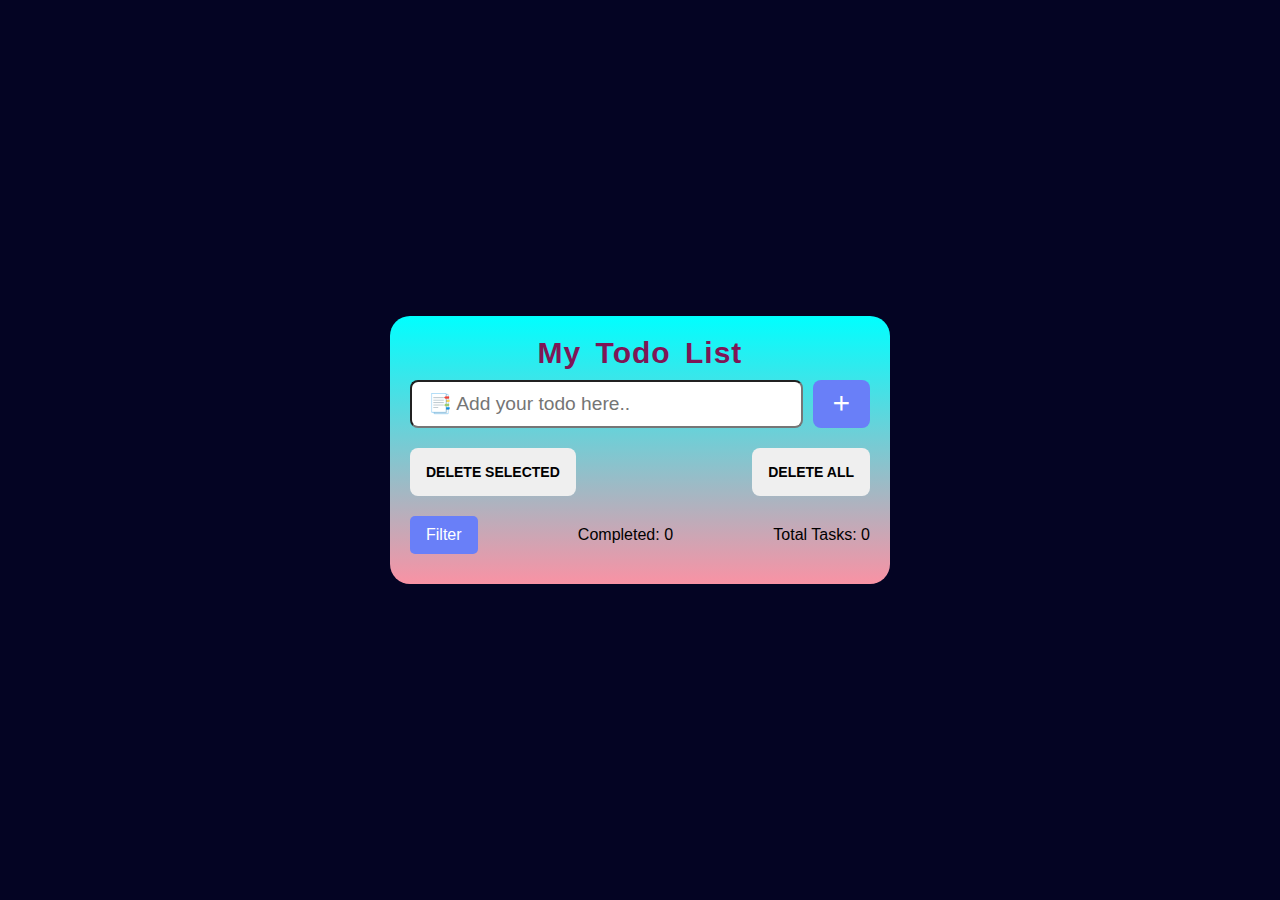
<file: To Do/index.html>
<!DOCTYPE html>
<html lang="en" data-theme="bumblebee">

<head>
    <meta charset="UTF-8">
    <meta http-equiv="X-UA-Compatible" content="IE=edge">
    <meta name="viewport" content="width=device-width, initial-scale=1.0">
    <!-- css -->
    <link rel="stylesheet" href="style.css">
    <!--Icons-->
    <link href='https://unpkg.com/boxicons@2.1.2/css/boxicons.min.css' rel='stylesheet'>

    <title>To Do list</title>
</head>

<body>



    <!-- main todo container -->
    <div class="container">
        <!-- header that has input and add button -->
        <header>
            <h1> My Todo List</h1>

            <div class="input-section">
                <input id="todo-input" type="text" placeholder="📑 Add your todo here.."
                    class="input w-full max-w-xs" />
                <button id="add-button" class="btn btn-add ">
                    <i class="bx bx-plus bx-sm"></i>
                </button>
            </div>
        </header>

        <!-- delete buttons -->

        <div class="todos-filter">

            <button id="delete-selected" class="btn btn-ghost delete-selected-btn">
                Delete Selected
            </button>
            <button id="delete-all" class="btn btn-ghost delete-all-btn">
                Delete All
            </button>
        </div>


        <!-- this is the dynamic content which dds ups all the todos -->
        <ul id="all-todos" class="todos-list">

        </ul>


        <!-- dropdown throgh which we can apply filters -->
        <div class="filters">
            <div class="dropdown">
                <button class="dropbtn">Filter</button>
                <div class="dropdown-content">
                    <a href="#" id="all">All</a>
                    <a href="#" id="rem">Pending</a>
                    <a href="#" id="com">Completed</a>
                </div>
            </div>

            <!-- value showing completed task and all -->
            <div class="completed-task">
                <p>Completed: <span id="c-count">0</span></p>
            </div>
            <div class="remaining-task">
                <p>Total Tasks: <span id="r-count">0</span></p>
            </div>
        </div>
    </div>

    <!-- JS -->
    <script src="js.js"></script>

</body>

</html>
</file>
<file: To Do/style.css>
@import url('https://fonts.googleapis.com/css2?family=Poppins:wght@200;300;400;500;600;800;900&display=swap');

/* for whole documents */
* {
    margin: 0;
    padding: 0;
    box-sizing: border-box;
    font-family:'Franklin Gothic Medium', 'Arial Narrow', Arial, sans-serif;
}

/* for hide scroll bar */
::-webkit-scrollbar {
    display: none;
}

body{
    position: relative;
    height: 100vh;
    display: flex;
    justify-content: center;
    align-items: center;
    background-color: rgb(4, 4, 35);

    
}
h1{
    color:rgb(126, 22, 86);
    text-align: center;

}

.container {
    display: flex;
    align-items: center;
    justify-content: center;
    flex-direction: column;
    margin: 0 400px;
    min-width: 500px;
    max-width: 1000px;
    background-image: linear-gradient(aqua, rgb(249, 146, 164));
    border-radius: 20px;
    padding: 20px;
}
/* header */

.container header {
    display: flex;
    justify-content: center;
    align-items: center;
    flex-direction: column;
    width: 100%;
    margin-bottom: 20px;
}

header h1 {
    font-size: 30px;
    font-weight: bolder;
    margin-bottom: 10px;
    letter-spacing: 1px;
    word-spacing: 5px;
}


/* input-section */

header .input-section {
    width: 100%;
    display: flex;
    flex-direction: row;
    justify-content: space-between;
    align-items: center;
    width: 100%;
    height: 100%;
}

.input-section input {
    margin-right: 10px;
    max-width: 100%;
}
.max-w-xs {
    max-width: 20rem;
}
.w-full {
    width: 100%;
}

.input {
    border-radius: 0.5rem;
    height: 3rem;
    border-width: 2px black solid;
    flex-shrink: 1;
    padding: 0rem 1rem;
    font-size: 1.2rem;
    line-height: 2;
}

/* todofilters */

.todos-filter, .filters {
    display: flex;
    justify-content: space-between;
    align-items: center;
    width: 100%;
    height: 100%;
    margin-bottom: 10px;
}
.filters {
  margin-top: 10px;
}


.todos-list {
    display: flex;
    flex-direction: column;
    justify-content: space-between;
    align-items: center;
    min-height: 100%;
    max-height: 54vh;
    overflow-y: scroll;
    width: 100%;
}

.todos-list .todo-item{
    display: flex;
    flex-direction: row;
    justify-content: space-between;
    align-items: center;
    padding: 10px;
    width: 100%;
}

.todo-item{
      background-color: rgb(249, 146, 164);
      border-radius: 12px;
      margin-bottom: 5px;
}

.todo-item p{
    margin-right: 10px;
    font-size: 1.4rem;
}

.todo-item .todo-actions {
    display: flex;
    flex-direction: row;
    align-items: center;
    justify-content: end;
    width: 100%;
    height: 100%;
}

.todo-actions button:not(:last-child){
    margin-right: 10px;
}

.di, .ci{
    pointer-events: none;
}


.line{
    text-decoration: line-through;
}


/*buttons styling*/
.btn{
    cursor: pointer;
    user-select: none;
    border: none;
    outline: none;
    text-align: center;
    border-radius: 0.5rem;
    height: 3rem;
    min-height: 3rem;
    text-transform: uppercase;
    border-width:1px;
    animation: button-pop var(--animation-btn,.25s)ease-in-out;
    flex-wrap: wrap;
    flex-shrink: 0;
    justify-content: center;
    align-items: center;
    padding-left: 1rem;
    padding-right: 1rem;
    font-size: .875rem;
    font-weight: 600;
    line-height: 1em;
    text-decoration-line: none;
    transition: .2s all cubic-bezier(.4,0,.2,1);
    display: inline-flex;
}

.btn:hover{
    background-color: rgb(249, 146, 164);
    color: white;
}


.btn-add{
    background-color: rgb(105, 127, 248);
    color: white
}
.btn-add:hover{
    background-color: white;
    color:rgb(13, 0, 255);
}

.btn-success{
    opacity: 1;
    background-color:rgb(139, 205, 249);
    color: white
}

.btn-success:hover{
    background-color: white;
    color:rgb(139, 205, 249);
}

.btn-error{
    opacity: 1;
    background-color:rgb(139, 205, 249);
    color: white
}
.btn-error:hover{
    background-color: white;
    color:rgb(139, 205, 249);
}
/*
dropdown*/
.dropbtn {
    background-color: rgb(105, 127, 248);
    color: white;
    padding: 10px 16px;
    font-size: 16px;
    border: none;
    cursor: pointer;
    border-radius: 5px;
  }
  
  .dropdown {
    position: relative;
    display: inline-block;
  }
  
  .dropdown-content {
    display: none;
    position: absolute;
    background-color: #f9f9f9;
    min-width: 160px;
    box-shadow: 0px 8px 16px 0px rgba(0,0,0,0.2);
    z-index: 1;
  }
  
  .dropdown-content a {
    color: black;
    padding: 12px 16px;
    text-decoration: none;
    display: block;
  }
  
  .dropdown-content a:hover {background-color: #f1f1f1}
  
  .dropdown:hover .dropdown-content {
    display: block;
  }
  
  .dropdown:hover .dropbtn {
    background-color: white;
    color: rgb(13, 0, 255);
  }



/* Responsive */
@media only screen and (max-width: 530px) {
    .container {
        margin: 0 20px;
        max-width: 96%;
        min-width: 96%;
    }
}
</file>
